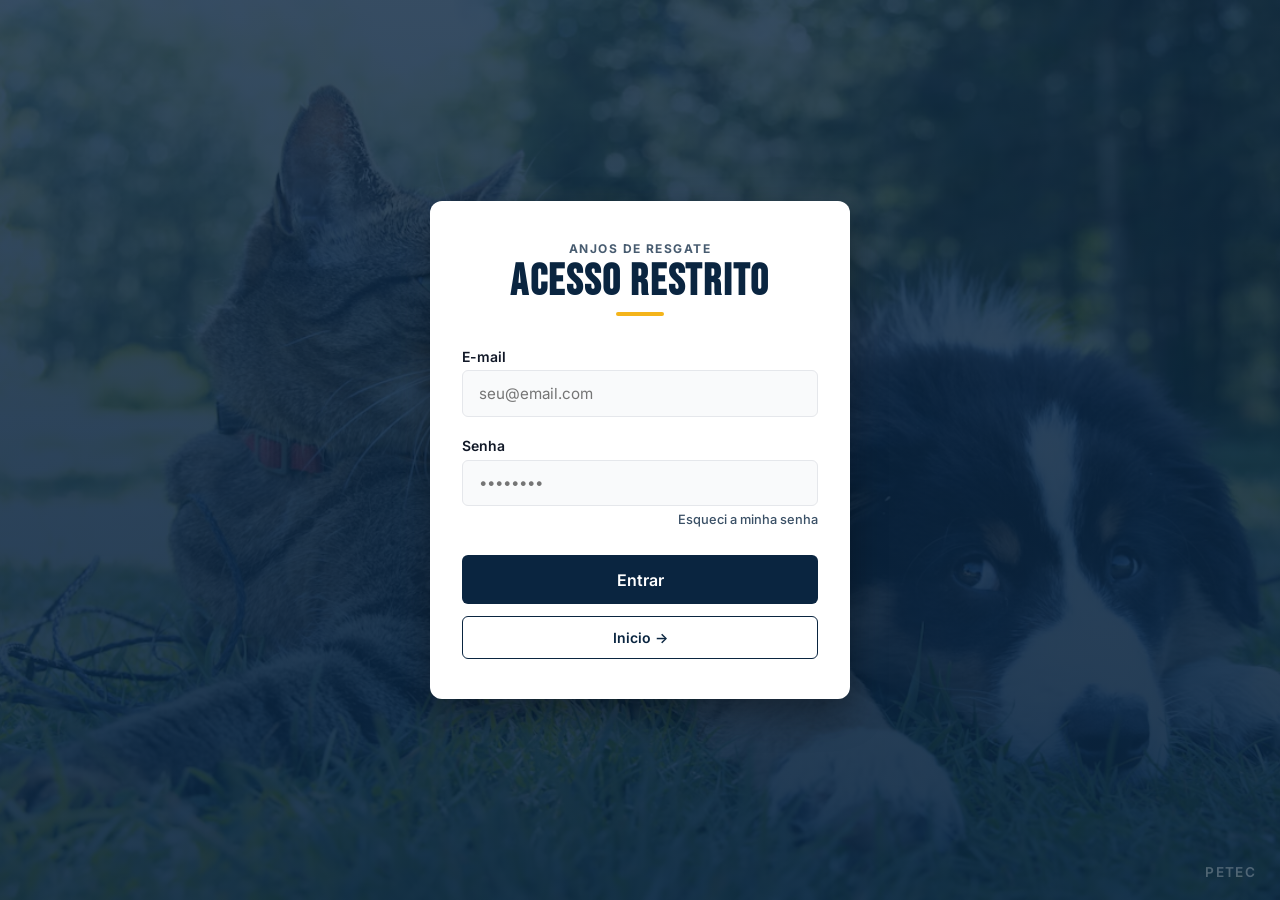
<file: index.html>
<!--TELA DE LOGIN-->
<!DOCTYPE html>
<html lang="pt-br">
<head>
    <meta charset="UTF-8">
    <meta name="viewport" content="width=device-width, initial-scale=1.0">
    <title>Anjos de Resgate</title>
    
    
    <link rel="preconnect" href="https://fonts.googleapis.com">
    <link rel="preconnect" href="https://fonts.gstatic.com" crossorigin>
    <link href="https://fonts.googleapis.com/css2?family=Bebas+Neue&family=Inter:wght@400;500;600;700&display=swap" rel="stylesheet">

    <style>
        * {
            box-sizing: border-box;
            margin: 0;
            padding: 0;
        }

        body {
            font-family: 'Inter', sans-serif;
            background-color: #0A2540;
            min-height: 100vh;
            display: flex;
            align-items: center;
            justify-content: center;
            padding: 1.5rem;
            position: relative;
            overflow-x: hidden;
        }
        
        .bg-layer {
            position: absolute;
            inset: 0;
            background: 
                linear-gradient(rgba(10, 37, 64, 0.82), rgba(10, 37, 64, 0.90)),
                url('imagens/cao-gato.png') center/cover no-repeat;
            z-index: 1;
        }

        .watermark {
            position: absolute;
            bottom: 1.25rem;
            right: 1.5rem;
            font-size: 0.85rem;
            font-weight: 600;
            letter-spacing: 0.1em;
            color: #FFFFFF;
            opacity: 0.25;
            text-transform: uppercase;
            z-index: 2;
            pointer-events: none;
        }
        
        .login-card {
            position: relative;
            z-index: 2;
            background-color: #FFFFFF;
            width: 100%;
            max-width: 420px;
            padding: 2.5rem 2rem;
            border-radius: 12px;
            box-shadow: 0 15px 35px rgba(0, 0, 0, 0.35);
        }

        .header-section {
            text-align: center;
            margin-bottom: 2rem;
        }

        .tagline {
            font-size: 0.75rem;
            letter-spacing: 0.12em;
            text-transform: uppercase;
            font-weight: 700;
            color: #0A2540;
            opacity: 0.75;
            margin-bottom: 0.25rem;
        }

        h1 {
            font-family: 'Bebas Neue', sans-serif;
            font-size: 2.75rem;
            line-height: 1;
            letter-spacing: 0.04em;
            color: #0A2540;
        }

        .accent-bar {
            width: 48px;
            height: 4px;
            background-color: #F4B41A;
            margin: 0.5rem auto 0;
            border-radius: 2px;
        }
        
        .form-group {
            margin-bottom: 1.25rem;
            text-align: left;
        }

        label {
            display: block;
            font-size: 0.875rem;
            font-weight: 600;
            color: #111827;
            margin-bottom: 0.35rem;
        }

        input[type="email"],
        input[type="password"] {
            width: 100%;
            padding: 0.8rem 1rem;
            font-size: 0.95rem;
            font-family: 'Inter', sans-serif;
            color: #111827;
            background-color: #F9FAFB;
            border: 1.5px solid #E5E7EB;
            border-radius: 6px;
            outline: none;
            transition: border-color 0.2s, box-shadow 0.2s;
        }

        input[type="email"]:focus,
        input[type="password"]:focus {
            border-color: #F4B41A;
            background-color: #FFFFFF;
            box-shadow: 0 0 0 3px rgba(244, 180, 26, 0.25);
        }

        .forgot-password-wrapper {
            display: flex;
            justify-content: flex-end;
            margin-top: 0.4rem;
        }

        .forgot-password-link {
            font-size: 0.8rem;
            font-weight: 500;
            color: #0A2540;
            text-decoration: none;
            opacity: 0.8;
            transition: opacity 0.2s, color 0.2s;
        }

        .forgot-password-link:hover {
            opacity: 1;
            color: #F4B41A;
            text-decoration: underline;
        }

        /* Botão Principal */
        .btn-submit {
            width: 100%;
            padding: 0.9rem;
            background-color: #0A2540;
            color: #FFFFFF;
            font-family: 'Inter', sans-serif;
            font-size: 1rem;
            font-weight: 600;
            border: none;
            border-radius: 6px;
            cursor: pointer;
            transition: background-color 0.2s, transform 0.1s;
            margin-top: 0.5rem;
        }

        .btn-submit:hover {
            background-color: #07192c;
        }

        .btn-submit:active {
            transform: scale(0.99);
        }
       
        .btn-secondary {
            width: 100%;
            padding: 0.75rem;
            background: transparent;
            color: #0A2540;
            font-family: 'Inter', sans-serif;
            font-size: 0.875rem;
            font-weight: 600;
            border: 1.5px solid #0A2540;
            border-radius: 6px;
            cursor: pointer;
            margin-top: 0.75rem;
            transition: background-color 0.2s, color 0.2s;
        }

        .btn-secondary:hover {
            background-color: rgba(10, 37, 64, 0.05);
            border-color: #F4B41A;
            color: #0A2540;
        }
    </style>
</head>

<body>
    <div class="bg-layer"></div>

    <main class="login-card">
        <header class="header-section">
            <p class="tagline">Anjos de Resgate</p>
            <h1>Acesso Restrito</h1>
            <div class="accent-bar"></div>
        </header>

        <form onsubmit="event.preventDefault(); window.location.href = './pages/casca.html';">
            <div class="form-group">
                <label for="email">E-mail</label>
                <input type="email" id="email" placeholder="seu@email.com" required>
            </div>

            <div class="form-group">
                <label for="password">Senha</label>
                <input type="password" id="password" placeholder="••••••••" required>
                <div class="forgot-password-wrapper">
                    <a href="./pages/recuperar-senha.html" class="forgot-password-link">Esqueci a minha senha</a>
                </div>
            </div>

            <button type="submit" class="btn-submit">Entrar</button>
            <button type="button" class="btn-secondary" onclick="window.location.href = './pages/casca.html'">
                Inicio &rarr;
            </button>
        </form>
    </main>

    <div class="watermark">PETEC</div>
</body>

</html>
</file>
